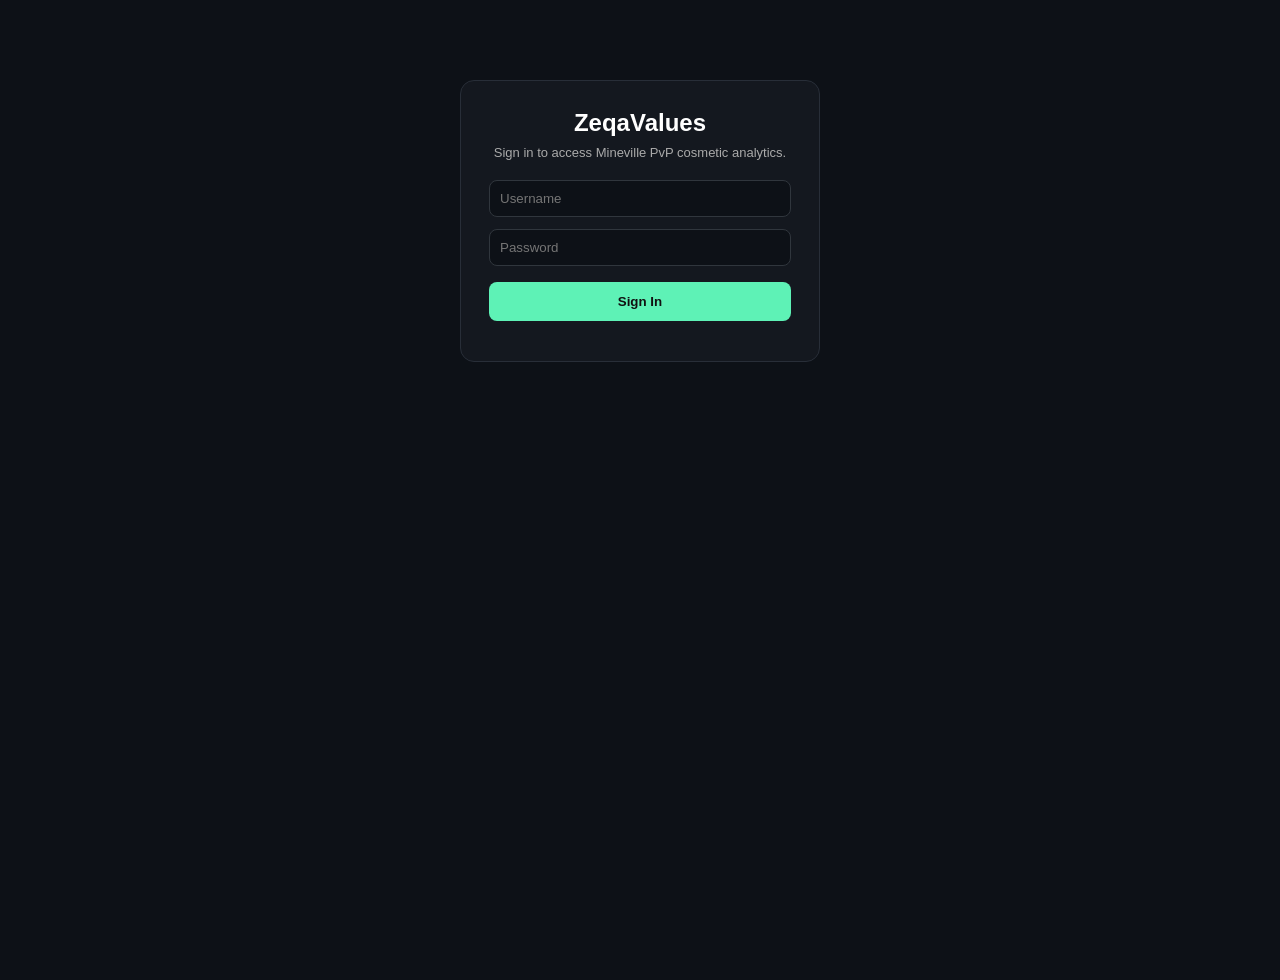
<file: index.html>
<!DOCTYPE html>
<html lang="en">
<head>
  <meta charset="UTF-8" />
  <meta name="viewport" content="width=device-width, initial-scale=1.0" />
  <title>ZeqaValues - Mineville Analytics</title>
  
  <!-- Browser Tab Icon (Favicon) -->
  <link rel="icon" href="new_icon.png" sizes="any">
  
  <!-- Mobile Home Screen Bookmark Icon -->
  <link rel="apple-touch-icon" href="new_icon.png" sizes="180x180">

  <style>
    * {
      box-sizing: border-box;
      margin: 0;
      padding: 0;
    }
    body {
      font-family: -apple-system, BlinkMacSystemFont, "Segoe UI", Roboto, Helvetica, Arial, sans-serif;
      background-color: #0d1117;
      color: #f8fafc;
      min-height: 100vh;
    }
  </style>
</head>
<body>

  <div id="app"></div>

  <script src="app.js"></script>
</body>
</html>
</file>
